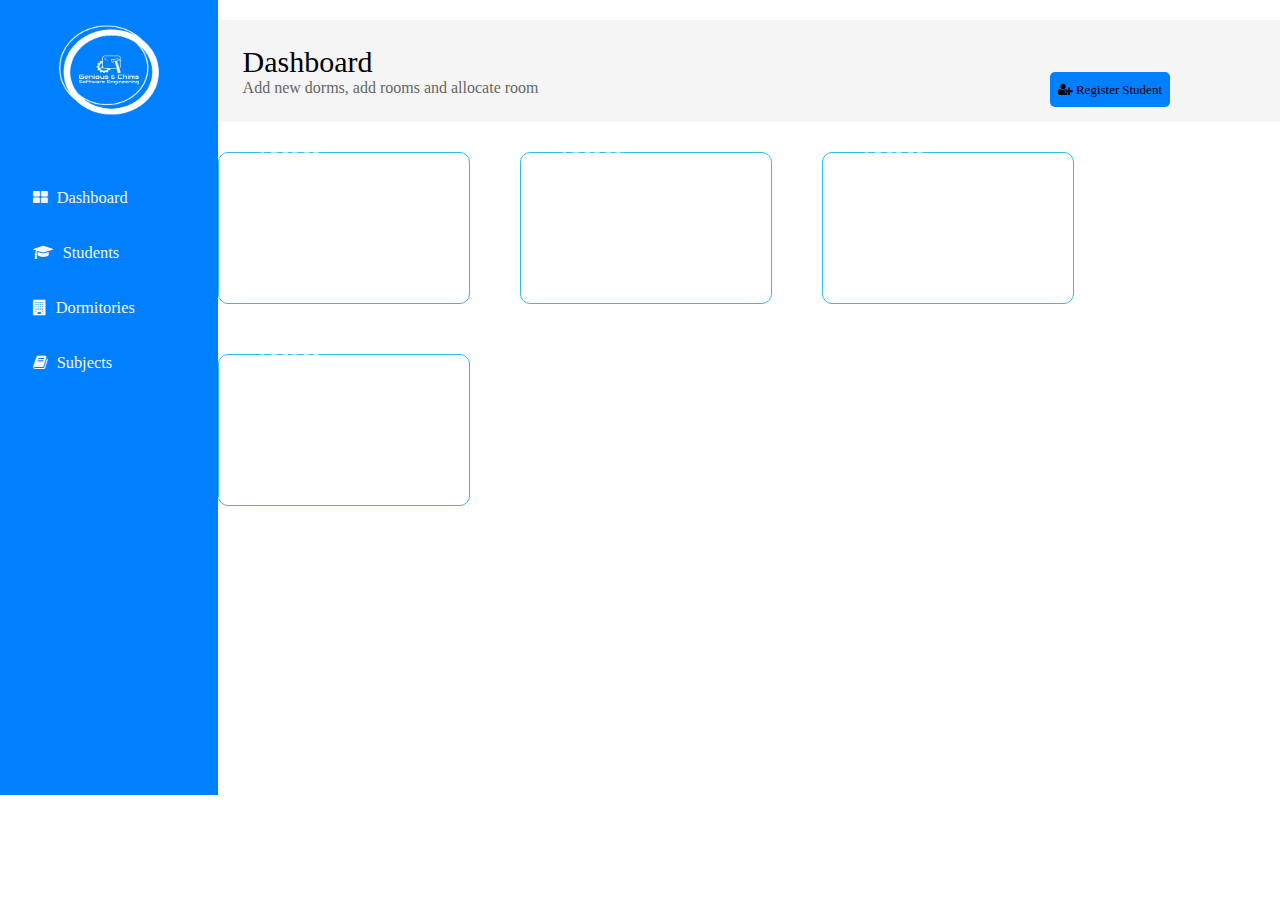
<file: frontend/html/admin/index.html>
<!DOCTYPE html>
<html lang="en">

<head>
    <meta charset="UTF-8">
    <meta name="viewport" content="width=device-width, initial-scale=1.0">
    <link rel="stylesheet" href="./../../styles/generics.css">
    <link rel="stylesheet" href="../../styles/font-awesome-4.7.0/css/font-awesome.css">

    <title>SMS - Dashboard</title>
</head>

<body id="main-body" style="flex-direction: row;">
    <!-- Preloader -->
    <!-- <div id="preloader">
            <div class="preloader-inner">
                <img src="./assets//ajax-loader.gif" alt="">
                <span id="loading">Loading</span>
            </div>
        </div> -->
    <section id="menu-bar">
        <img src="./../../assets/imgs/gcLogo.png" alt="">
        <a href="#">
            <i class="fa fa-th-large"></i>
            <span>Dashboard</span>
        </a>
        <a href="students.html">
            <i class="fa fa-graduation-cap"></i>
            <span>Students</span>
        </a>
        <a href="dormitories.html">
            <i class="fa fa-building"></i>
            <span>Dormitories</span>
        </a>

        <a href="subjects.html">
            <i class="fa fa-book"></i>
            <span>Subjects</span>
        </a>
    </section>

    <main id="main-section">
        <header>
            <div class="title">
                <h1>
                    <i class="fa fa-graph">Dashboard</i>
                </h1>
                <p>Add new dorms, add rooms and allocate room </p>
            </div>
            <div class="add-new">
                <i class="fa fa-user-plus"> Register Student</i>
            </div>
        </header>
        <div class="dashboard">
            <a href="">
                <div class="dash-card">
                    <i class="fa fa-graduation-cap"></i>
                    <h1 class="number">200</h1>
                    <span class="title">Students</span>
                </div>
            </a>
            <a href="">
                <div class="dash-card">
                    <i class="fa fa-graduation-cap"></i>
                    <h1 class="number">200</h1>
                    <span class="title">Subjects</span>
                </div>
            </a>
            <a href="">
                <div class="dash-card">
                    <i class="fa fa-graduation-cap"></i>
                    <h1 class="number">200</h1>
                    <span class="title">Hostels</span>
                </div>
            </a>
            <a href="">
                <div class="dash-card">
                    <i class="fa fa-graduation-cap"></i>
                    <h1 class="number">200</h1>
                    <span class="title">Staff</span>
                </div>
            </a>
        </div>
    </main>
</body>

</html>
</file>
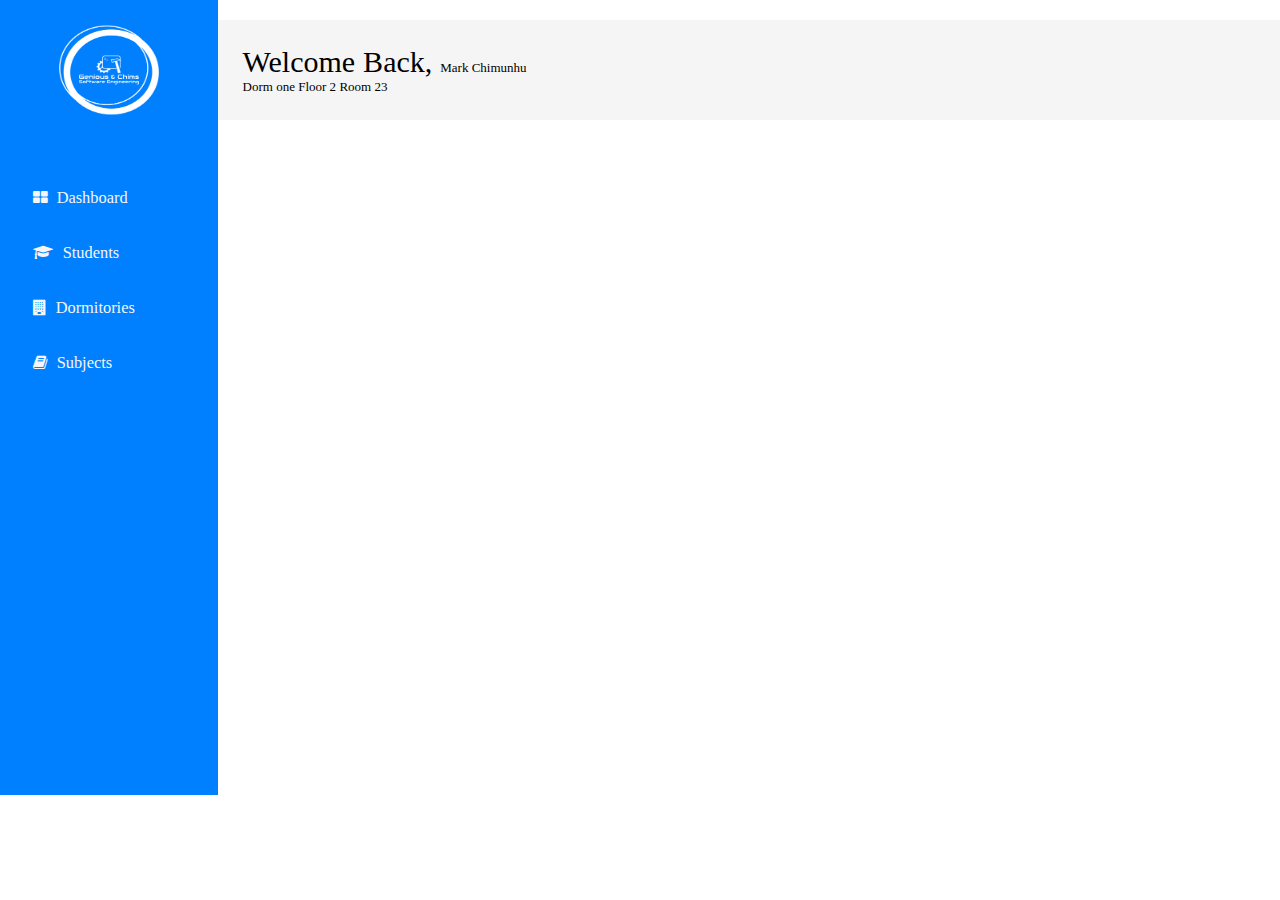
<file: frontend/html/students/index.html>
<!DOCTYPE html>
<html lang="en">

<head>
    <meta charset="UTF-8">
    <meta name="viewport" content="width=device-width, initial-scale=1.0">
    <link rel="stylesheet" href="./../../styles/generics.css">
    <link rel="stylesheet" href="../../styles/font-awesome-4.7.0/css/font-awesome.css">

    <title>SMS - Dashboard</title>
</head>

<body id="main-body" style="flex-direction: row;">
    <!-- Preloader -->
    <!-- <div id="preloader">
            <div class="preloader-inner">
                <img src="./assets//ajax-loader.gif" alt="">
                <span id="loading">Loading</span>
            </div>
        </div> -->
    <section id="menu-bar">
        <img src="./../../assets/imgs/gcLogo.png" alt="">
        <a href="#">
            <i class="fa fa-th-large"></i>
            <span>Dashboard</span>
        </a>
        <a href="students.html">
            <i class="fa fa-graduation-cap"></i>
            <span>Students</span>
        </a>
        <a href="dormitories.html">
            <i class="fa fa-building"></i>
            <span>Dormitories</span>
        </a>

        <a href="subjects.html">
            <i class="fa fa-book"></i>
            <span>Subjects</span>
        </a>
    </section>

    <main id="main-section">
        <header>
            <div class="title">
                <h1>
                    <i class="fa fa-graph">Welcome Back, <span id="logged-student">Mark Chimunhu</span></i>
                </h1>
                <div class="dorm-info">
                    <span class="info">Dorm one</span>
                    <span class="info">Floor 2</span>
                    <span class="info">Room 23</span>
                </div>
            </div>
        </header>
        <div class="dormitories">

        </div>
    </main>
</body>

</html>
</file>
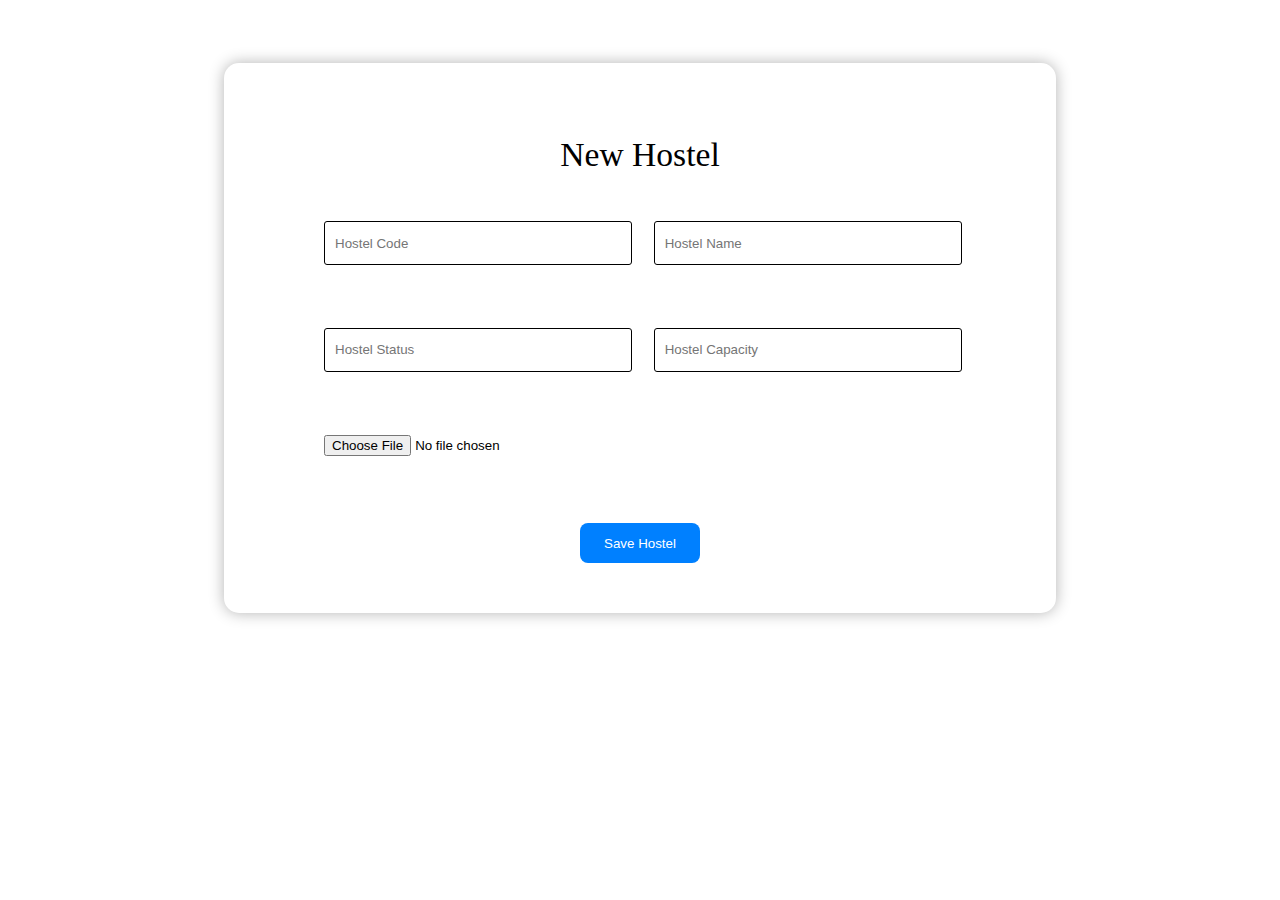
<file: frontend/html/admin/add-dorm.html>
<!DOCTYPE html>
<html lang="en">
<head>
    <meta charset="UTF-8">
    <meta name="viewport" content="width=device-width, initial-scale=1.0">
    <link rel="stylesheet" href="../../styles/subjects.css">
    <title>Document</title>
</head>
<body>
    <div class="container">
    <h1>New Hostel</h1>
    <div class="inputs-container">
        <input type="text" id="dormCode" placeholder="Hostel Code">
        <input type="text" id="dormName" placeholder="Hostel Name">
        <input type="text" id="dormStatus" placeholder="Hostel Status">
        <input type="number" id="dormCapacity" placeholder="Hostel Capacity">
        <input type="file" id="dormImage">
    </div>
    <button onclick="submitDorm()">Save Hostel</button>
</div>

<script>
function submitDorm() {
    const formData = new FormData();
    formData.append('code', document.getElementById('dormCode').value);
    formData.append('name', document.getElementById('dormName').value);
    formData.append('status', document.getElementById('dormStatus').value);
    formData.append('capacity', document.getElementById('dormCapacity').value);

    const imageFile = document.getElementById('dormImage').files[0];
    if (imageFile) {
        formData.append('dorm_image', imageFile);
    }

    fetch('http://127.0.0.1:8000/staff/add-dorm', {
        method: 'POST',
        body: formData,
    })
    .then(response => {
        if (!response.ok) {
            return response.json().then(err => { throw new Error(JSON.stringify(err)) });
        }
        return response.json();
    })
    .then(data => {
        alert("Hostel added successfully!");
        console.log(data);
    })
    .catch(error => {
        alert("Error adding hostel: " + error.message);
        console.error(error);
    });
}
</script>

</body>
</html>
</file>
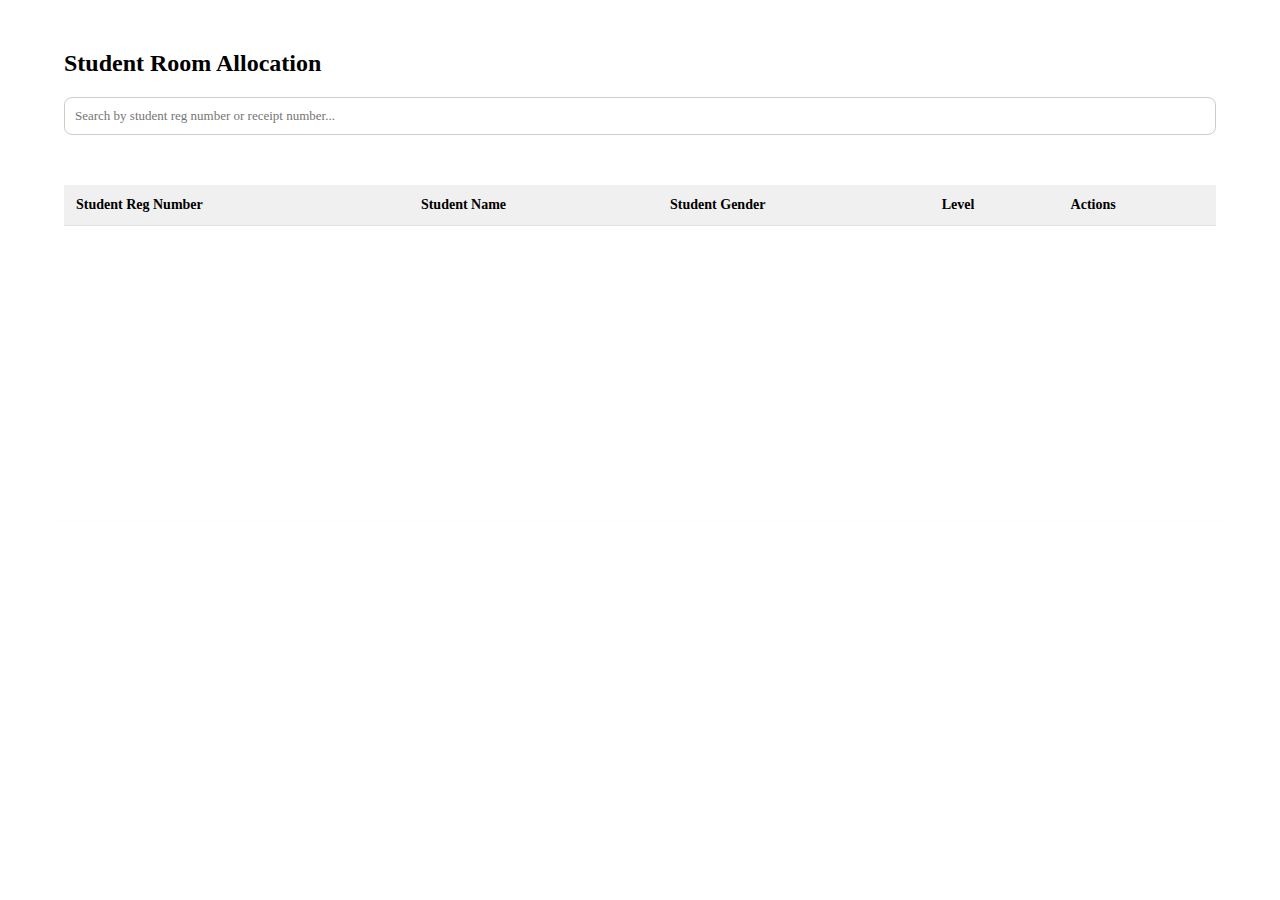
<file: frontend/html/admin/allocate-student.html>
<!DOCTYPE html>
<html lang="en">

<head>
    <meta charset="UTF-8" />
    <meta name="viewport" content="width=device-width, initial-scale=1.0" />
    <title>Payment Management</title>
    <link rel="stylesheet" href="../../styles/allocate-student.css" />
    <link rel="stylesheet" href="../../styles/generics.css" />
</head>

<body>
    <div class="container">
        <h1>Student Room Allocation</h1>
        <div class="filters">
            <input type="text" placeholder="Search by student reg number or receipt number...">
        </div>
        <main>
            <table>
                <thead>
                    <tr>
                        <th>Student Reg Number</th>
                        <th>Student Name</th>
                        <th>Student Gender</th>
                        <th>Level</th>
                        <th>Actions</th>
                    </tr>
                </thead>
                <tbody>
                </tbody>
            </table>
        </main>
    </div>
</body>
<script src="../../scripts/allocate-student.js"></script>

</html>
</file>
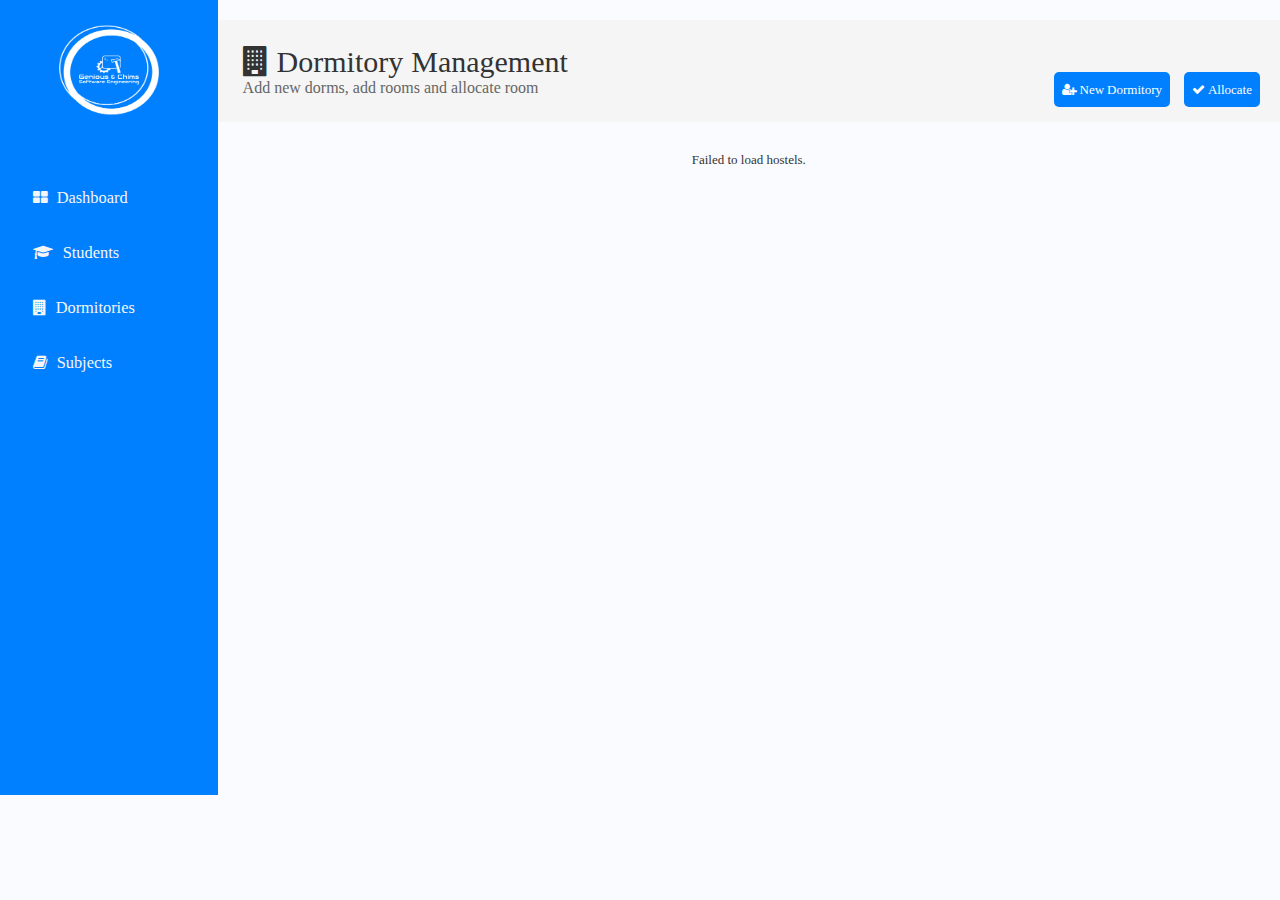
<file: frontend/html/admin/dormitories.html>
<!DOCTYPE html>
<html lang="en">

<head>
    <meta charset="UTF-8">
    <meta name="viewport" content="width=device-width, initial-scale=1.0">
    <link rel="stylesheet" href="../../styles/font-awesome-4.7.0/css/font-awesome.css">
    <link rel="stylesheet" href="./../../styles/generics.css">
    <link rel="stylesheet" href="./../../styles/dorms.css">
    <script defer src="../../scripts/hostels.js"></script>
    <title>SMS - Dorm Management</title>
</head>

<body id="main-body" style="flex-direction: row;">
    <!-- Preloader -->
    <!-- <div id="preloader">
            <div class="preloader-inner">
                <img src="./assets//ajax-loader.gif" alt="">
                <span id="loading">Loading</span>
            </div>
        </div> -->
    <section id="menu-bar">
        <img src="./../../assets/imgs/gcLogo.png" alt="">
        <a href="#">
            <i class="fa fa-th-large"></i>
            <span>Dashboard</span>
        </a>
        <a href="students.html">
            <i class="fa fa-graduation-cap"></i>
            <span>Students</span>
        </a>
        <a href="dormitories.html">
            <i class="fa fa-building"></i>
            <span>Dormitories</span>
        </a>

        <a href="subjects.html">
            <i class="fa fa-book"></i>
            <span>Subjects</span>
        </a>
    </section>

    <main id="main-section">
        <header>
            <div class="title">
                <h1>
                    <i class="fa fa-building"> Dormitory Management</i>
                </h1>
                <p>Add new dorms, add rooms and allocate room </p>
            </div>
            <div class="add-new">
                <a href="add-dorm.html">
                    <i class="fa fa-user-plus"> New Dormitory</i>
                </a>
            </div>
            <div class="add-new">
                <a href="allocate-student.html"><i class="fa fa-check"> Allocate</i></a>
            </div>
        </header>
        <div class="dormitories">

        </div>
    </main>
</body>

</html>
</file>
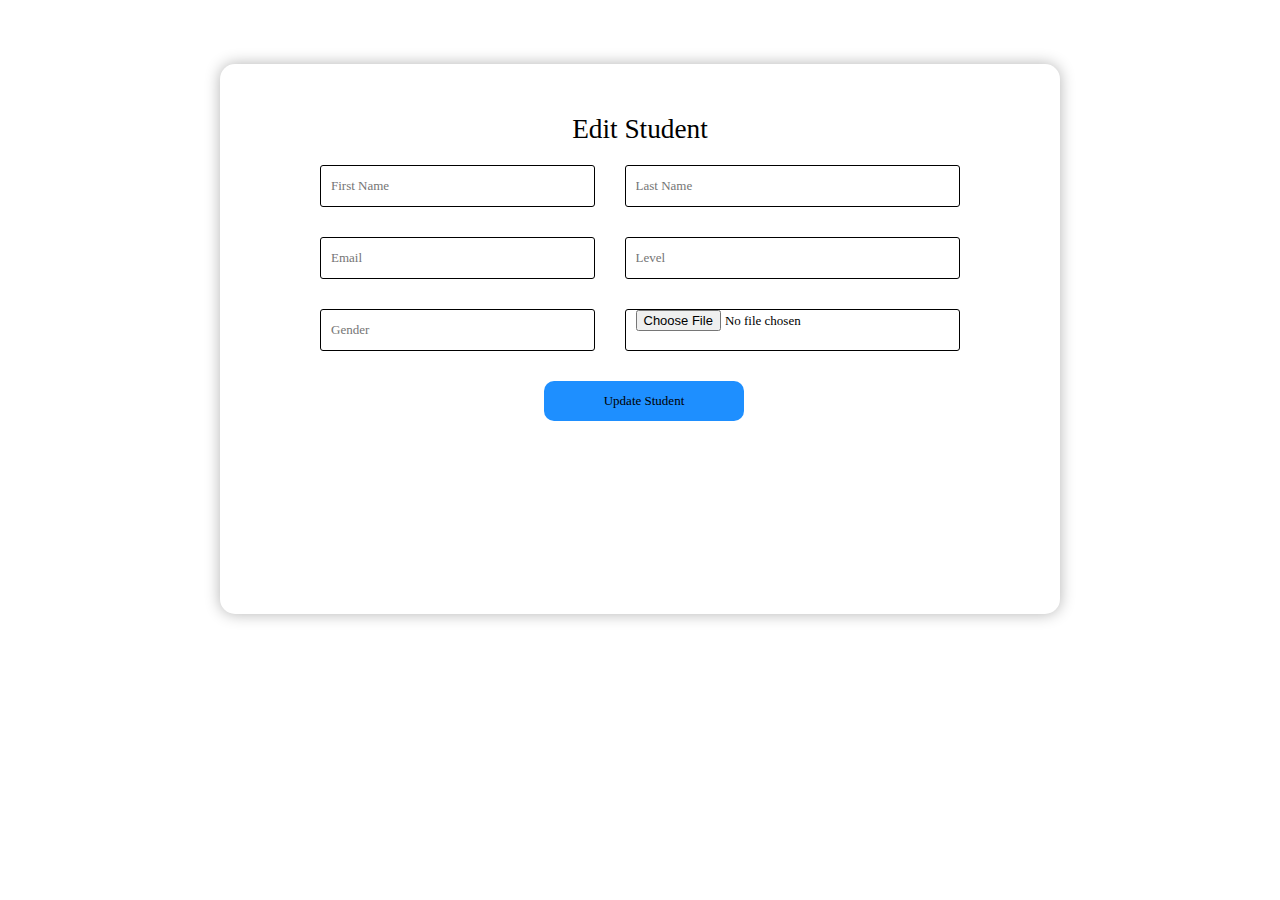
<file: frontend/html/admin/edit-student.html>
<!DOCTYPE html>
<html lang="en">

<head>
  <meta charset="UTF-8" />
  <meta http-equiv="X-UA-Compatible" content="IE=edge" />
  <meta name="viewport" content="width=device-width, initial-scale=1.0" />
  <title>Edit Student</title>
  <link rel="stylesheet" href="../../styles/new-student.css" />
  <link rel="stylesheet" href="../../styles/generics.css" />
  <link rel="stylesheet" href="../../styles/font-awesome-4.7.0/css/font-awesome.css" />
</head>

<body>
  <div class="container">
    <h1>Edit Student</h1>
    <div class="input-container">
      <input type="text" placeholder="First Name" id="fname" />
      <input type="text" placeholder="Last Name" id="lname" />
      <input type="email" placeholder="Email" id="email" />
      <input type="number" placeholder="Level" id="level" />
      <input type="text" placeholder="Gender" id="gender" />
      <input type="file"  id="profile-image" />
    </div>

    <button class="button" id="update">Update Student</button>
  </div>

  <script>
    // Assume studentId is passed in query string, e.g. edit-student.html?id=4
    const params = new URLSearchParams(window.location.search);
    const studentId = params.get("id");

    // Auth token from localStorage
    const accessToken = localStorage.getItem("accessToken");
    const formData = new FormData();

    // Fetch student data and pre-fill form
    function loadStudent() {
      fetch(`http://127.0.0.1:8000/staff/student-edit/${studentId}/`, {
        headers: {
          "Authorization": `Bearer ${accessToken}`
        }
      })
      .then(res => {
        if (!res.ok) throw new Error("Failed to load student data");
        return res.json();
      })
      .then(data => {

        document.getElementById("fname").value = data.user.first_name || "";
        document.getElementById("lname").value = data.user.last_name || "";
        document.getElementById("email").value = data.user.email || "";
        document.getElementById("level").value = data.level || "";
        document.getElementById("gender").value = data.gender || "";
      })
      .catch(err => alert(err.message));
    }

    // Update student on button click
    document.getElementById("update").addEventListener("click", () => {

    // Append form fields by IDs
    formData.append("user.first_name", document.getElementById("fname").value);
    formData.append("user.last_name", document.getElementById("lname").value);
    formData.append("user.email", document.getElementById("email").value);
    formData.append("level", document.getElementById("level").value);
    formData.append("gender", document.getElementById("gender").value);

    const profileInput = document.getElementById("profile-image");
    if (profileInput.files.length > 0) {
        formData.append("profile_image", profileInput.files[0]);
    }

    const accessToken = localStorage.getItem("accessToken");
    const params = new URLSearchParams(window.location.search);
    const studentId = params.get("id");

    fetch(`http://127.0.0.1:8000/staff/student-edit/${studentId}/`, {
        method: "PUT", // or "PATCH" depending on your API design
        headers: {
        "Authorization": `Bearer ${accessToken}`,
        // Note: Do NOT set Content-Type header when sending FormData
        },
        body: formData,
    })
    .then(response => {
        if (!response.ok) {
        return response.text().then(text => { throw new Error(text) });
        }
        return response.json();
    })
    .then(data => {
        alert("Student updated successfully!");
        // Optionally redirect or update UI here
    })
    .catch(error => {
        alert("Update failed: " + error.message);
    });
    });


    if (studentId) {
      loadStudent();
    } else {
      alert("No student ID provided.");
    }
  </script>
</body>

</html>
</file>
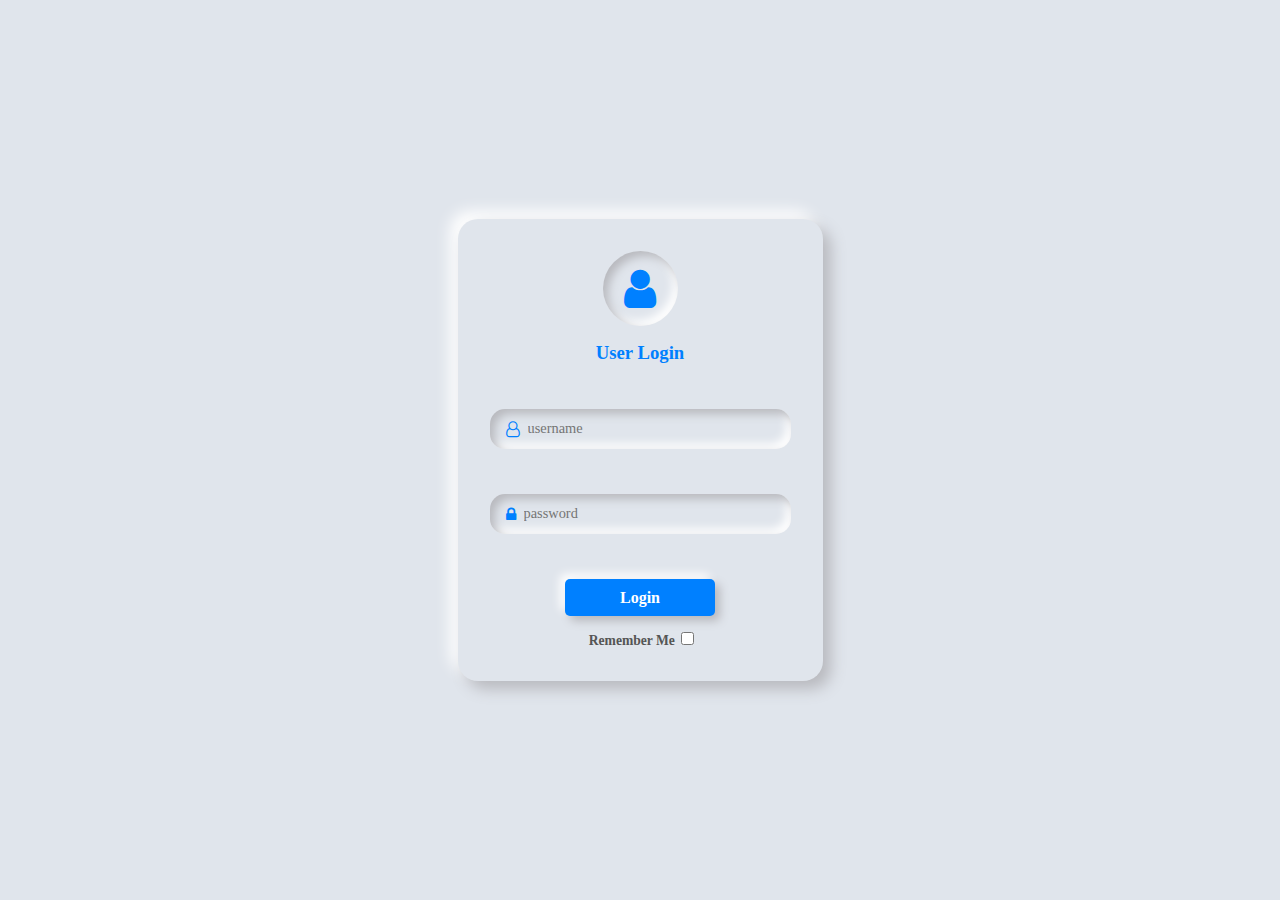
<file: frontend/html/admin/login.html>
<!DOCTYPE html>
<html lang="en">
<head>
    <meta charset="UTF-8">
    <meta name="viewport" content="width=device-width, initial-scale=1.0">
    <link rel="stylesheet" href="../../styles/font-awesome-4.7.0/css/font-awesome.css">
    <link rel="stylesheet" href="../../styles/login.css">
    <title>Document</title>
</head>
<body>
    <div class="container">
        <div class="login-box">
            <div class="logo">
                <i class="fa fa-user"></i>
            </div>
            <h3>User Login</h3>
            <div class="input-box">
                <i class="fa fa-user-o"></i>
                <input type="text" placeholder="username" id="username">
            </div>
            <div class="input-box">
                <i class="fa fa-lock"></i>
                <input type="password" placeholder="password" id="password">
            </div>

            <button class="login-btn">Login</button>

            <div class="links">
                <span>Remember Me</span>
                <input type="checkbox"  id="remember">
            </div>
        </div>
    </div>
</body>
<script>
    const login_btn = document.querySelector(".login-btn");
    const remember_me = document.querySelector("#rememeber");
    login_btn.addEventListener("click", () => {
        const username = document.querySelector("#username").value;
        const password = document.querySelector("#password").value;
        fetch(
            "http://127.0.0.1:8000/login/token/",
            {
                method: "POST",
                headers: { "Content-Type": "application/json" },
                body: JSON.stringify(
                    {
                        username: username,
                        password: password,
                    }
                )
            })
                .then(response => {
                    if (!response.ok) response.text().then(txt => alert(txt));
                    return response.json();
                })
                .then(data => {
                    localStorage.setItem("student", true);
                    localStorage.setItem("accessToken", data.access);
                    localStorage.setItem("refreshToken", data.access);
                    fetch(
                        "http://127.0.0.1:8000/student/login/",
                        {
                            method: "POST",
                            headers: {
                                "Content-Type": "application/json",
                                Authorization: `Bearer ${ data.access }`
                            },
                            body: JSON.stringify({ reg_number: username })
                        }
                    )
                        .then(response => {
                            if (!response.ok) response.text().then(txt => alert(txt))
                            return response.json()
                        })
                        .then(data => {
                            alert(JSON.stringify(data))
                        })
                    location.href = "index.html";
                })
                .catch(error => (alert(error)));
    });
</script>
</html>
</file>
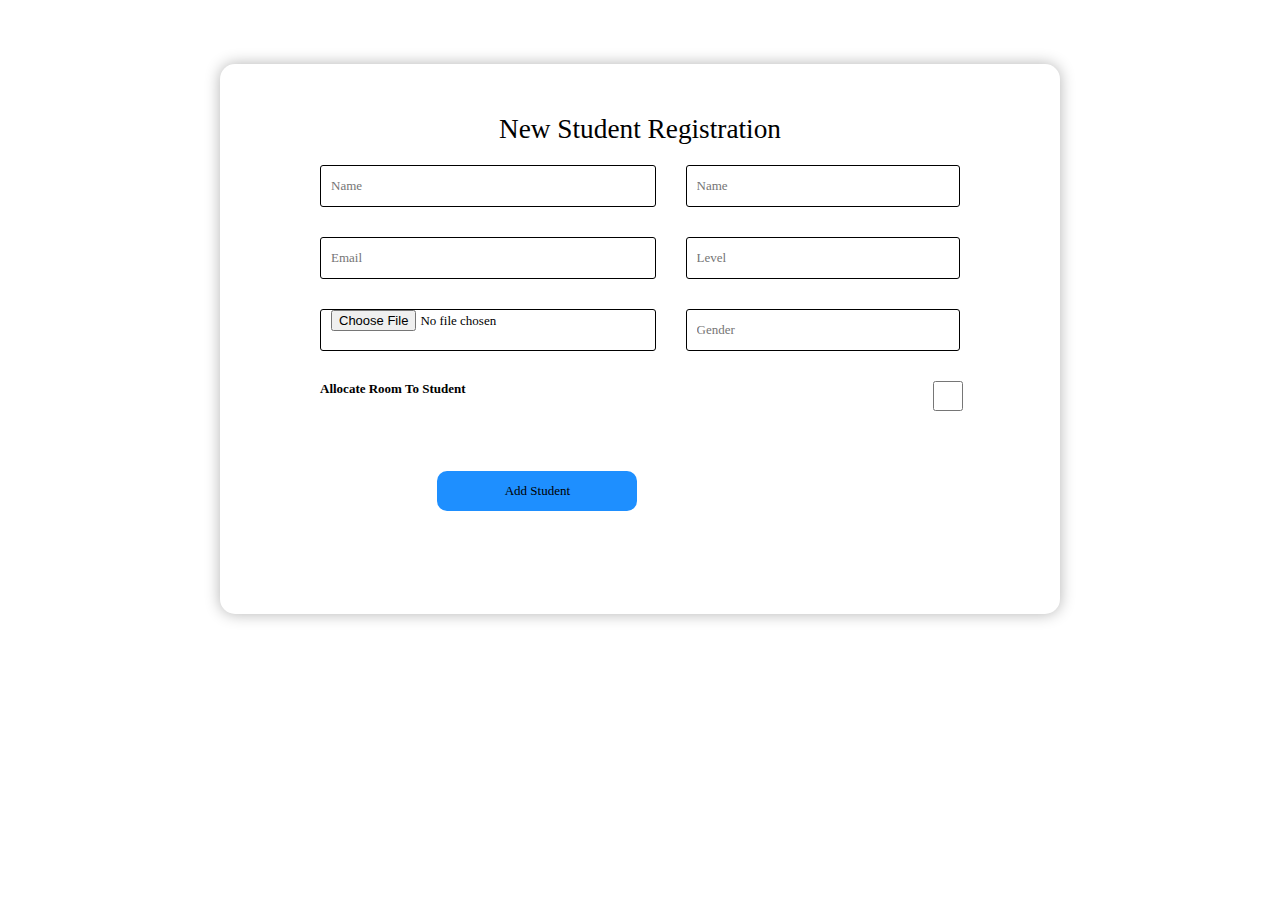
<file: frontend/html/admin/new-student.html>
<!DOCTYPE html>
<html lang="en">

<head>
    <meta charset="UTF-8">
    <meta http-equiv="X-UA-Compatible" content="IE=edge">
    <meta name="viewport" content="width=device-width, initial-scale=1.0">
    <title>Final module test</title>
    <link rel="stylesheet" href="../../styles/new-student.css">
    <link rel="stylesheet" href="../../styles/generics.css">
    <link rel="stylesheet" href="../../styles/font-awesome-4.7.0/css/font-awesome.css">
</head>

<body>


    <div class="container">
        <h1>New Student Registration</h1>
        <div class="input-container">
            <input type="text" placeholder="Name" id="fname">
            <input type="text" placeholder="Name" id="lname">
            <input type="email" placeholder="Email" id="email">
            <input type="number" placeholder="Level" id="level">
            <input type="file" placeholder="" id="profile-image">
            <input type="text" name="gender" id="gender" placeholder="Gender">
            <h2>Allocate Room To Student</h2>
            <input type="checkbox" value="allocate" id="checkbox">
        <button class="button"id="submit">Add Student</button>

    </div>

    <script src="../../scripts/new-student.js"></script>
</body>

</html>
</file>
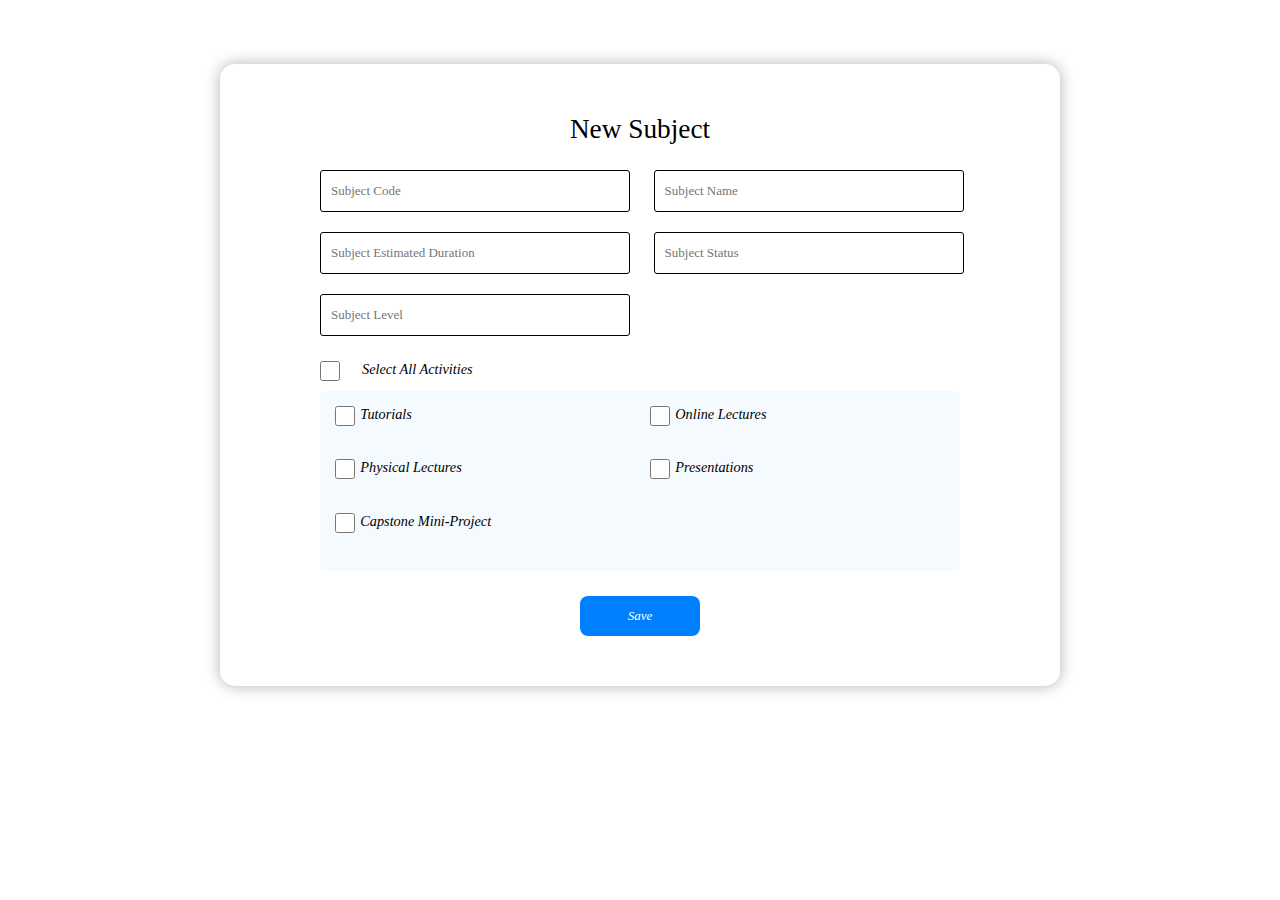
<file: frontend/html/admin/new-subject.html>
<!DOCTYPE html>
<html lang="en">
    <head>
        <meta charset="UTF-8">
        <meta name="viewport" content="width=device-width, initial-scale=1.0">
        <link rel="stylesheet" href="./../../styles/generics.css">
        <link rel="stylesheet" href="./../../styles/subjects.css">
        <title>Document</title>
    </head>
    <body>
        <div class="container">
            <h1>New Subject</h1>
            <div class="inputs-container">
                <input type="text" id="scode"  placeholder="Subject Code">
                <input type="text" id="sname"  placeholder="Subject Name">
                <input type="text" id="sduration"  placeholder="Subject Estimated Duration">
                <input type="text" id="sstatus"  placeholder="Subject Status">
                <input type="text" id="slevel"  placeholder="Subject Level">
            </div>
            <div class="perk">
                <input type="checkbox" name="" id="">
                <p>Select All Activities</p>
            </div>
            <div class="perks-container">
                <div class="perk">
                    <input type="checkbox" name="" id="">
                    <p>Tutorials</p>
                </div>
                <div class="perk">
                    <input type="checkbox" name="" id="">
                    <p>Online Lectures</p>
                </div>
                <div class="perk">
                    <input type="checkbox" name="" id="">
                    <p>Physical Lectures</p>
                </div>
                <div class="perk">
                    <input type="checkbox" name="" id="">
                    <p>Presentations</p>
                </div>
                <div class="perk">
                    <input type="checkbox" name="" id="">
                    <p>Capstone Mini-Project</p>
                </div>
            </div>
            <button id="new-sub" type="submit"><i class="fa fa-upload">Save</i></button>
        </div>
    </body>
    <script src="../../scripts/new-subject.js">
 
    </script>
</html>
</file>
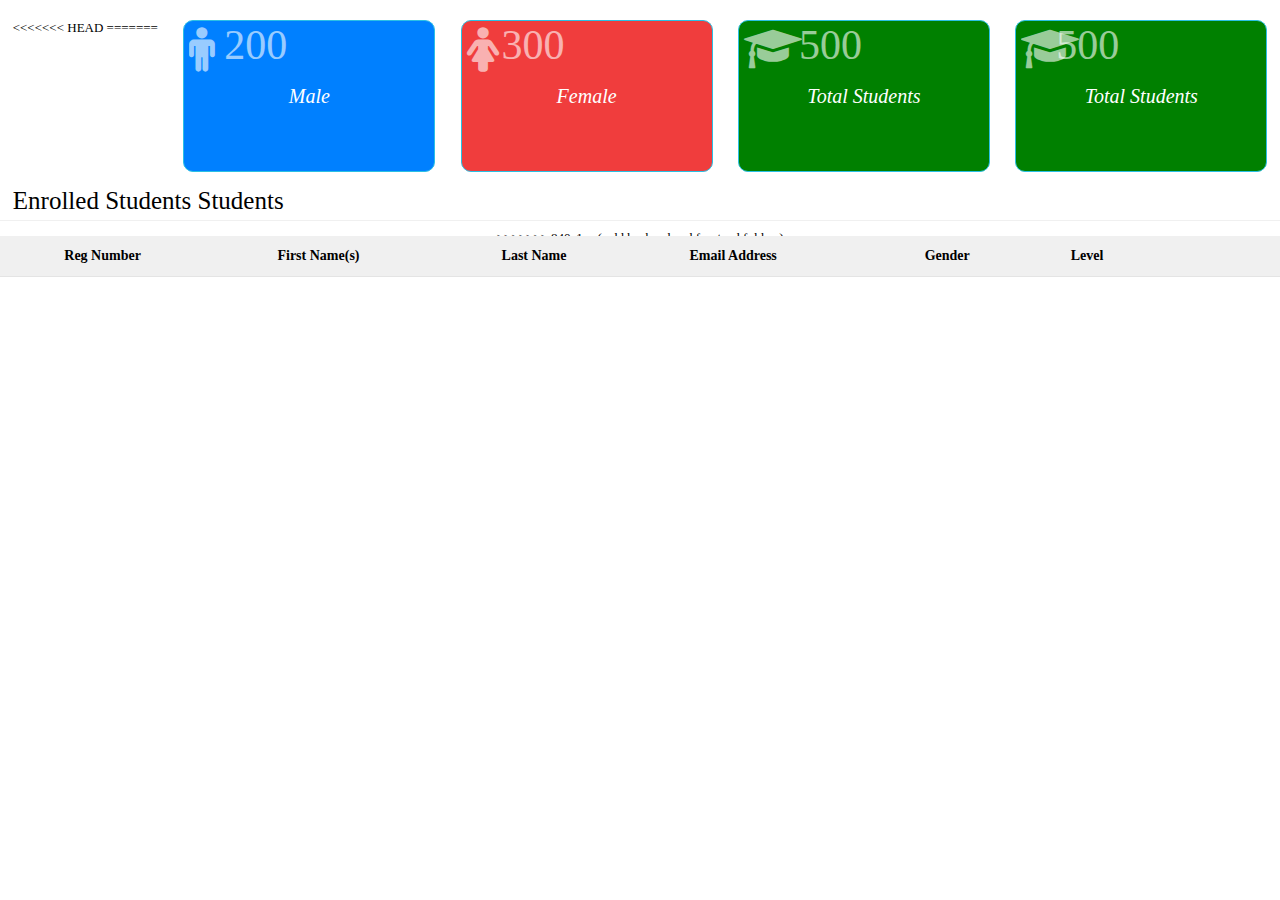
<file: frontend/html/admin/student-management.html>
<!DOCTYPE html>
<html lang="en">

<head>
    <meta charset="UTF-8">
    <meta name="viewport" content="width=device-width, initial-scale=1.0">
    <link rel="stylesheet" href="./../../styles/generics.css">
    <link rel="stylesheet" href="../../styles/font-awesome-4.7.0/css/font-awesome.css">

    <title>SMS - Dashboard</title>
</head>

<body id="main-body" style="flex-direction: row;">
    <main>
        <div class="stats-strip">
<<<<<<< HEAD
            
=======
            <div class="dash-card blue">
                <i class="fa fa-male"></i>
                <h1 class="number">200</h1>
                <span class="title">Male</span>
            </div>

            <div class="dash-card red">
                <i class="fa fa-female"></i>
                <h1 class="number">300</h1>
                <span class="title">Female</span>
            </div>

            <div class="dash-card green">
                <i class="fa fa-graduation-cap"></i>
                <h1 class="number">500</h1>
                <span class="title">Total Students</span>
            </div>

            <div class="dash-card green">
                <i class="fa fa-graduation-cap"></i>
                <h1 class="number">500</h1>
                <span class="title">Total Students</span>
            </div>
            <h1>Enrolled Students Students</h1>
>>>>>>> 840c1ce ( add backend and frontend folders)
        </div>
        <table>
            <thead>
                <tr>
                    <th> </th>
                    <th>Reg Number</th>
                    <th>First Name(s)</th>
                    <th>Last Name</th>
                    <th>Email Address</th>
                    <th>Gender</th>
                    <th>Level</th>
                    <th> </th>
                    <th> </th>
                </tr>
            </thead>
            <tbody></tbody>
        </table>
    </main>

    <div class="alert">
        <i class="fa fa-close"></i>
        <h4>
            <i class="fa fa-exclamation">Attention</i>
        </h4>
        <p>Are You Sure You Want To Delete Student</p>
        <div class="names">
            <span class="name"></span>
            <span class="surname"></span>
        </div>
        <div class="btns">
            <button style="background-color: red" id="delete-student" onclick="DeleteStudent()">Yes</button>
            <button class="green" onclick="toggle()">No</button>
        </div>
    </div>
    <script src="../../scripts/update-dashboard.js"></script>
    <script>
        let id = 0;

        fetch("http://127.0.0.1:8000/staff/student-list", createObject())
            .then(response => {
                if (!response.ok) throw new Error("Failed to load student list");
                return response.json();
            })
            .then(data => {
                const tbody = document.querySelector("tbody");
                data.forEach(student => {
                    tbody.appendChild(createTableRow(student));
                });
            })
            .catch(error => {
                console.error("Error fetching students:", error);
            });

        function createTableRow(student) {
            const row = document.createElement("tr");

            row.innerHTML = `
                <td>${student.id}</td>
                <td>${student.reg_number}</td>
                <td>${student.user.first_name}</td>
                <td>${student.user.last_name}</td>
                <td>${student.user.email}</td>
                <td>${student.gender}</td>
                <td><span>${student.level}</span></td>
            `;

            const actionEdit = document.createElement("td");
            const editBtn = document.createElement("button");
            editBtn.className = "green";
            editBtn.innerHTML = "<i class='fa fa-edit'> edit</i>";

            // Add event listener to navigate to edit page with student ID
            editBtn.addEventListener("click", () => {
            // Assuming your edit page URL is like 'edit-student.html?id=STUDENT_ID'
            window.location.href = `edit-student.html?id=${student.id}`;
            });

            actionEdit.appendChild(editBtn);

            const actionDelete = document.createElement("td");
            const deleteBtn = document.createElement("button");
            deleteBtn.innerHTML = "<i class='fa fa-trash'> delete</i>";
            deleteBtn.style.backgroundColor = "red";
            deleteBtn.addEventListener("click", () => {
                const name = document.querySelector(".name");
                const surname = document.querySelector(".surname");
                id = student.id;
                name.textContent = student.user.first_name;
                surname.textContent = student.user.last_name;
                localStorage.setItem("delete", student.id);
                document.querySelector(".alert").style.display = "flex";
            });
            actionDelete.appendChild(deleteBtn);

            row.appendChild(actionEdit);
            row.appendChild(actionDelete);

            return row;
        }

        function createObject(method) {
            const accessToken = localStorage.getItem("accessToken");
            return {
                method: method ?? "GET",
                headers: {
                    "Content-Type": "application/json",
                    "Authorization": `Bearer ${accessToken}`
                },
            };
        }

        function DeleteStudent() {
            setTimeout(() => {
                const delete_id = localStorage.getItem("delete");
                if (!delete_id) {
                    alert("No student selected for deletion");
                    return;
                }

                fetch(`http://127.0.0.1:8000/staff/delete-student/${delete_id}/`, createObject("DELETE"))
                    .then(response => {
                        if (!response.ok) {
                            return response.text().then(txt => alert("Error: " + txt));
                        } else {
                            alert("Student deleted successfully");
                            // Remove deleted student's row from the table
                            const tbody = document.querySelector("tbody");
                            const rowToDelete = Array.from(tbody.rows).find(row => row.cells[0].textContent == delete_id);
                            if (rowToDelete) rowToDelete.remove();
                        }
                    })
                    .catch(error => alert(error))
                    .finally(() => toggle());
            }, 500);
        }

        const toggle = () => {
            document.querySelector(".alert").style.display = "none";
        };
    </script>
</body>
</file>
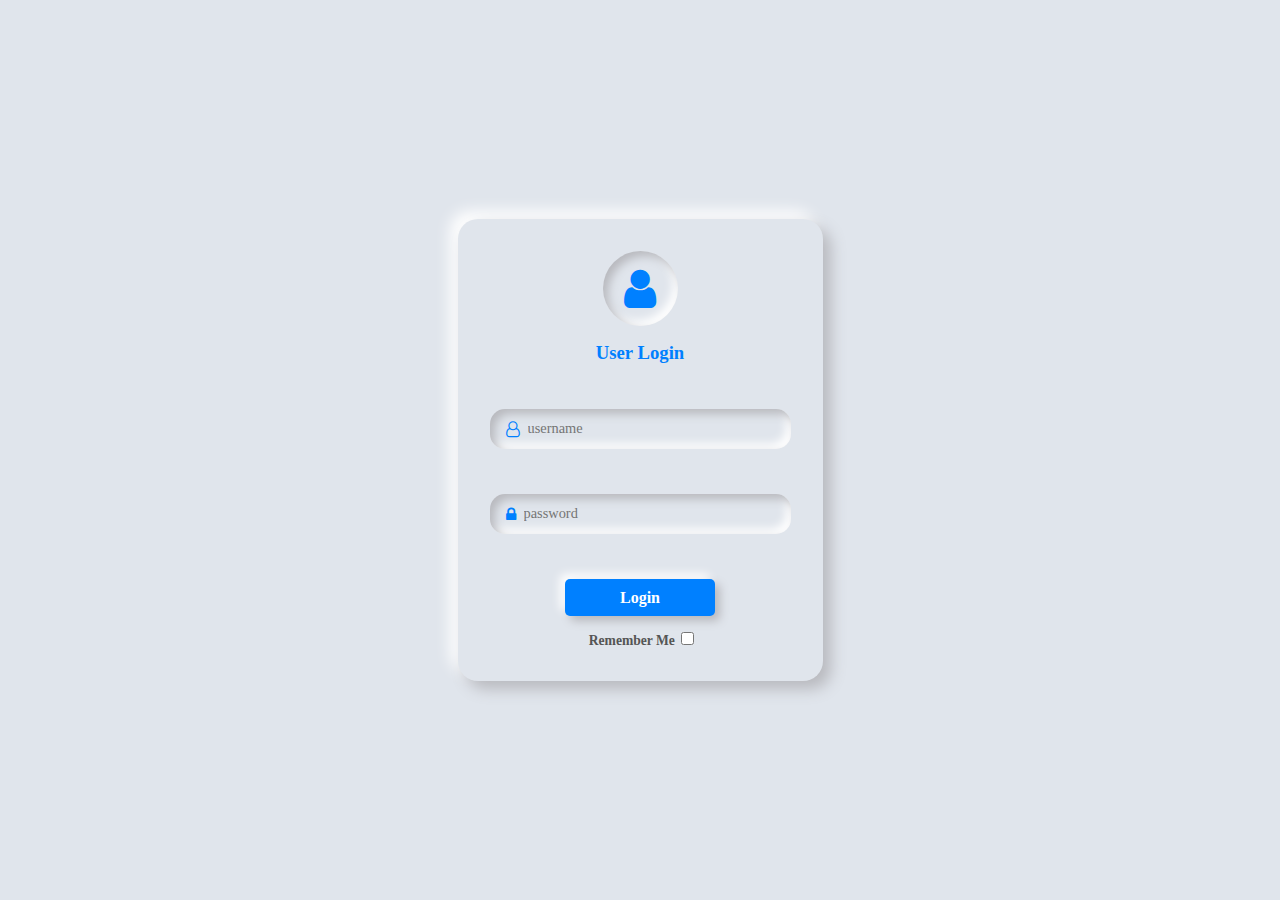
<file: frontend/html/admin/students.html>
<!DOCTYPE html>
<html lang="en">

<head>
    <meta charset="UTF-8">
    <meta name="viewport" content="width=device-width, initial-scale=1.0">
    <link rel="stylesheet" href="../../styles/font-awesome-4.7.0/css/font-awesome.css">
    <link rel="stylesheet" href="./../../styles/generics.css">
    <link rel="stylesheet" href="./../../styles/students.css">
    <title>SMS - Students Management</title>
</head>

<body id="main-body" style="flex-direction: row;">
    <!-- Preloader -->
    <!-- <div id="preloader">
            <div class="preloader-inner">
                <img src="./assets//ajax-loader.gif" alt="">
                <span id="loading">Loading</span>
            </div>
        </div> -->
    <section id="menu-bar">
        <img src="./../../assets/imgs/gcLogo.png" alt="">
        <a href="index.html">
            <i class="fa fa-th-large"></i>
            <span>Dashboard</span>
        </a>
        <a href="students.html">
            <i class="fa fa-graduation-cap"></i>
            <span>Students</span>
        </a>
        <a href="dormitories.html">
            <i class="fa fa-building"></i>
            <span>Dormitories</span>
        </a>

        <a href="subjects.html">
            <i class="fa fa-book"></i>
            <span>Subjects</span>
        </a>
    </section>

    <main id="main-section">
        <header>
            <div class="title">
                <h1>
                    <i class="fa fa-graduation-cap"> Students Management</i>
                </h1>
                <p>Add new students, edit students, or remove students </p>
            </div>
            <div class="add-new" id="new-students" style="right: 150px;">
                <a href="new-student.html">
                    <i class="fa fa-user-plus"> Register Student</i>
                </a>
            </div>
            <div class="add-new" id="new-students">
                <a href="student-management.html">
                    <i class="fa fa-edit"> Manage Students</i>
                </a>
            </div>
        </header>
        <div class="students">

        </div>
    </main>
    <script src="../../scripts/checked-authenticated.js"></script>
    <script src="../../scripts/students.js"></script>
</body>
</html>
</file>
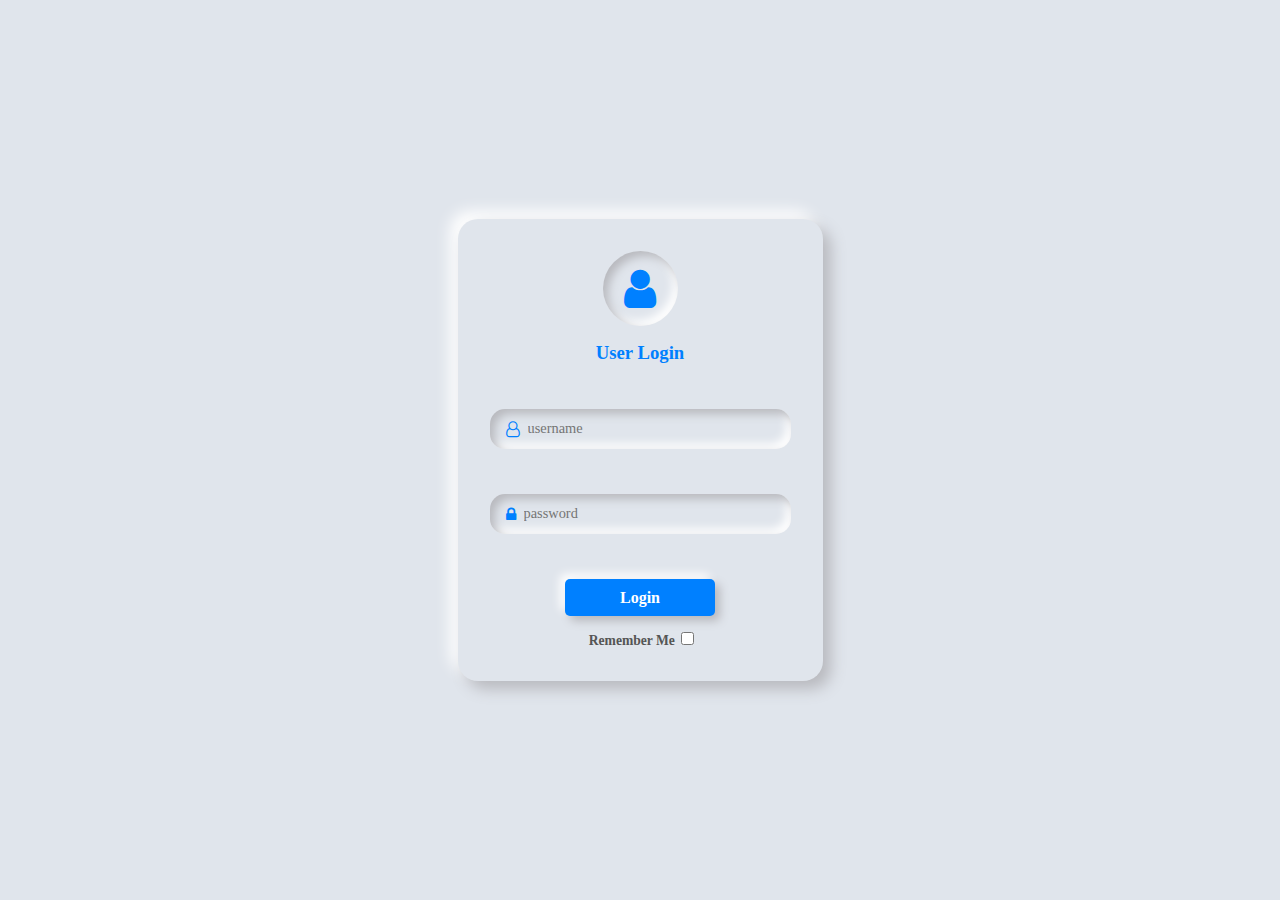
<file: frontend/html/admin/subjects.html>
<!DOCTYPE html>
<html lang="en">

<head>
    <meta charset="UTF-8">
    <meta name="viewport" content="width=device-width, initial-scale=1.0">
    <link rel="stylesheet" href="../../styles/font-awesome-4.7.0/css/font-awesome.css">
    <link rel="stylesheet" href="./../../styles/generics.css">
    <link rel="stylesheet" href="./../../styles/subjects.css">

    <title>SMS - Subject Management</title>
</head>

<body id="main-body" style="flex-direction: row;">
    <!-- Preloader -->
    <!-- <div id="preloader">
            <div class="preloader-inner">
                <img src="./assets//ajax-loader.gif" alt="">
                <span id="loading">Loading</span>
            </div>
        </div> -->
    <section id="menu-bar">
        <img src="./../../assets/imgs/gcLogo.png" alt="">
        <a href="index.html">
            <i class="fa fa-th-large"></i>
            <span>Dashboard</span>
        </a>
        <a href="students.html">
            <i class="fa fa-graduation-cap"></i>
            <span>Students</span>
        </a>
        <a href="dormitories.html">
            <i class="fa fa-building"></i>
            <span>Dormitories</span>
        </a>

        <a href="subjects.html">
            <i class="fa fa-book"></i>
            <span>Subjects</span>
        </a>
    </section>

    <main id="main-section">
        <header>
            <div class="title">
                <h1>
                    <i class="fa fa-book"> Subject Management</i>
                </h1>
                <p>Add new subjects, edit subjects and remove delete subjects </p>
            </div>
            <div class="add-new" onclick="() => window.location.href = 'new-subject.html'">
                <i class="fa fa-book-plus"><a href="new-subject.html"> New Subject</a></i>
            </div>
        </header>
        <div class="subjects">
        </div>
    </main>

</body>
    <script src="../../scripts/checked-authenticated.js"></script>
    <script src="../../scripts/subjects.js"></script>
</html>
</file>
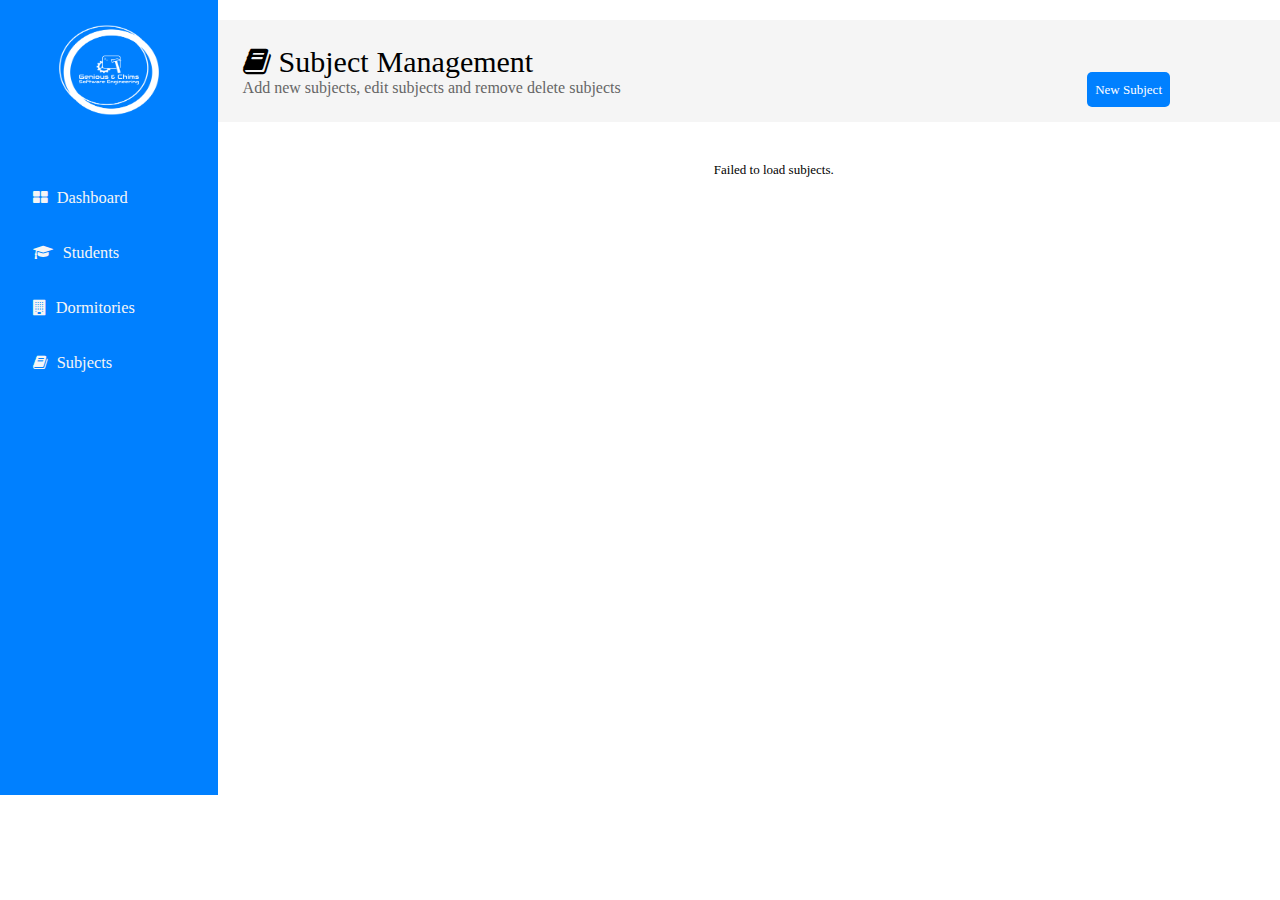
<file: frontend/html/students/subjects.html>
<!DOCTYPE html>
<html lang="en">

<head>
    <meta charset="UTF-8">
    <meta name="viewport" content="width=device-width, initial-scale=1.0">
    <link rel="stylesheet" href="../../styles/font-awesome-4.7.0/css/font-awesome.css">
    <link rel="stylesheet" href="./../../styles/generics.css">
    <link rel="stylesheet" href="./../../styles/subjects.css">

    <title>SMS - Subject Management</title>
</head>

<body id="main-body" style="flex-direction: row;">
    <!-- Preloader -->
    <!-- <div id="preloader">
            <div class="preloader-inner">
                <img src="./assets//ajax-loader.gif" alt="">
                <span id="loading">Loading</span>
            </div>
        </div> -->
    <section id="menu-bar">
        <img src="./../../assets/imgs/gcLogo.png" alt="">
        <a href="index.html">
            <i class="fa fa-th-large"></i>
            <span>Dashboard</span>
        </a>
        <a href="students.html">
            <i class="fa fa-graduation-cap"></i>
            <span>Students</span>
        </a>
        <a href="dormitories.html">
            <i class="fa fa-building"></i>
            <span>Dormitories</span>
        </a>

        <a href="subjects.html">
            <i class="fa fa-book"></i>
            <span>Subjects</span>
        </a>
    </section>

    <main id="main-section">
        <header>
            <div class="title">
                <h1>
                    <i class="fa fa-book"> Subject Management</i>
                </h1>
                <p>Add new subjects, edit subjects and remove delete subjects </p>
            </div>
            <div class="add-new" onclick="() => window.location.href = 'new-subject.html'">
                <i class="fa fa-book-plus"><a href="new-subject.html"> New Subject</a></i>
            </div>
        </header>
        <div class="subjects">
        </div>
    </main>
    
</body>
    <script src="../../scripts/subjects.js"></script>
</html>
</file>
<file: frontend/styles/generics.css>
/* These Are Styles That Are Found In Almost Evry Page of This SMS */

* {
    margin: 0;
    padding: 0;
    font-size: 13px;
    font-family: 'Verdana';
}

body {
    display: flex;
    justify-content: flex-start;
    align-items: flex-start;
    overflow: hidden;
}

/* Start Of Siderbar Styling */

    #menu-bar
    {
        min-width: 17%;
        min-height: 775px;
        display: flex;
        flex-direction: column;
        align-items: center;
        padding-top: 20px;
        background-color: rgb(0, 128, 255);
    }

    #menu-bar img
    {
        width: 100px;
        height: 100px;
        margin-bottom: 50px;
    }

    #menu-bar a
    {
        width: 70%;
        height: 35px;
        margin: 10px 0;
        display: flex;
        gap: 10px;
        text-decoration: none;
        color: whitesmoke;
        font-size: 1.2em;
        border-radius: 5px;
        align-items: center;
        padding: 0 25px;
    }

    #menu-bar a:hover
    {
        background-color: white;
        color: #2bc0e4;
    }

    #menu-bar a span
    {
        font-size: 1.05em;
    }
/* End of Side Bar Styling */

/* Styling The Main Section Where All dynamic and Static Content will be displayed */
#main-section
{
    flex-grow: 1;
    align-self: stretch;
    align-items: center;
    max-height: 765px;
    min-height: 765px;
    overflow-y: scroll;
    display: flex;
    flex-direction: column;
    gap: 30
}


/* styling the header with titles and summaries */
header {
    display: flex;
    flex-direction: column;
    gap: 10px;
    margin-bottom: 30px;
    align-self: stretch;
    background-color: whitesmoke;
    align-items: flex-start;
    padding: 25px;
    position: relative;
}

.title h1 {
    margin: 0;
    font-size: 30px;
    text-align: left;
}

.title p {
    margin: 0;
    color: #666;
    font-size: 16px;
}

.add-new {
    height: 35px;
    border-radius: 5px;
    border: none;
    padding: 0 8px;
    background-color: rgb(0, 128, 255);
    position: absolute;
    right: 20px;
    bottom: 15px;
    display: flex;
    align-items: center;
}

.add-new a
{
    text-decoration: none;
    color: white;
    width: 100%;
    height: 100%;
    display: flex;
    justify-content: center;
    align-items: center;
}

main
{
    align-self: stretch;
    flex-grow: 1;
    display: flex;
    flex-direction: column;
    align-items: center;
    padding-top: 20px;
    height: 760px;
    max-height: 100%;
    overflow-y: scroll;

}

.add-new:nth-child(2)
{
    right: 110px;
}

.add-new:nth-child(1)
{
    right: 00px;
}

.add-new:hover {
    cursor: pointer;
    color: white;
}

a
{
    color: white;
    text-decoration: none;
}

.dashboard
{
    display: flex;
    flex-wrap: wrap;
    gap: 50px;
}
.dash-card
{
    width: 250px;
    height: 150px;
    border-radius: 10px;
    /* background: linear-gradient(#e0e5ec,#2bc0e4, #0080ff,#e0e5ec ); */
    border: 1px solid #2bc0e4;
    position: relative;
    display: flex;
    flex-direction: column;
    justify-content: center;
    align-items: center;
    color: white;
}

.dash-card i
{
    font-size: 45px;
    text-align: center;
    position: absolute;
    top: 5px;
    left: 5px;
    color: white;
    opacity: 0.6;
}

.dash-card .number
{
    position: absolute;
    top: -15px;
    left: 40px;
    font-size: 42px;
    color: white;
    opacity: 0.6;
    display: inline;
}

.dash-card:nth-child(3) .number
{
    left: 60px
}

.red
{
    background-color: rgb(240, 61, 61);
}

.blue
{
    background-color: rgb(0, 128, 255);
}

.green
{
    background-color: green;
}

.dash-card h1
{
    font-size: 32px;
    text-align: center;
}

.dash-card span
{
    font-style: italic;
    font-size: 20px;
    text-align: center;
}

.stats-strip
{
    width: 100%;
    height: 200px;
    display: flex;
    justify-content: space-around;
    border-bottom: 1px solid #f0f0f0;
    flex-wrap: wrap;
}

.stats-strip h1
{
    min-width: 98%;
    font-size: 25px;
    font-weight: 200;
    text-align: left;
    margin: 15px 0;
}

table {
    width: 100%;
    border-collapse: collapse;
    margin-top: 15px;

}

thead {
    background-color: #f0f0f0;
}

th,
td {
    padding: 12px;
    text-align: left;
    font-size: 14px;
    border-bottom: 1px solid #e4e4e4;
}
th:first-child, td:first-child
{
    border-right: 1px solid #f0f0f0;
}

td button
{
    width: 60px;
    border: none;
    border-radius: 5px;
    height: 35px;
}

.alert
{
    display: none;
    position: fixed;
    width: 280px;
    height: 240px;
    border-radius: 15px;
    background-color: whitesmoke;
    box-shadow: 0 0 15px rgba(0, 0, 0, 0.4);
    top: calc((100% - 300px) / 2);
    left: calc((100% - 300px) / 2);
    flex-direction: column;
    align-items: center;
    justify-content: space-between;
    padding: 10px;
}

.alert p:nth-child(2)
{
    flex-grow: 1;
    font: 15px;
}

.btns
{
    height: 75px;
    display: flex;
    justify-content: space-around;
    align-items: center;
    align-self: stretch;
}

.btns button
{
    width: 80px;
    height: 30px;
    border: none;
    border-radius: 5px;
}

.alert h4
{
    font-size: 18px;
}

.alert .fa-close{
    position: absolute;
    top: 15px;
    right: 15px;
    font-size: 22px;
}
</file>
<file: frontend/styles/subjects.css>
.subjects
{
    display: flex;
    flex-wrap: wrap;
    gap: 20px 50px;
    padding: 10px 0 10px 50px;
}

.subject-card
{
    width: 330px;
    height: 275px;
    box-shadow: 0 0 15px rgba(0, 0, 0, 0.3);
    display: flex;
    align-items: center;
    flex-direction: column;
    border-radius: 10px;
    gap: 15px;
}

.title-info
{
    align-self: stretch;
    height: 20px;
    padding: 0 20px;
    display: flex;
    justify-content: space-between;
    padding-top: 20px;
}

.title-info h2
{
    font-size: 1.25em;
}

.title-info .status
{
    background-color: #0080ff;
    height: 20px;
    padding: 5px 5px 0 5px;
    font-size: 1.1;
    border-radius: 12px;
}

.perks
{
    align-self: stretch;
    height: 90px;
    padding: 0 20px;
    display: flex;
    flex-direction: column;
    gap: 15px;
}

.perks i
{
    color: #0080ff;
}

.composition
{
    align-self: stretch;
    padding: 0 20px;
    display: flex;
    align-items: center;
    flex-wrap: wrap;
    gap: 5px 15px;
    min-height: 50px;
}

.composition span
{
    min-width: 50px;
    height: 20px;
    background-color: silver;
    border-radius: 5px;
    padding: 2px 3px 0;
    font-size: 0.9em;

}

.view
{
    width: 100px;
    min-height: 38px;
    border: none;
    background-color: #0080ff;
    margin-bottom: 10px;
    border-radius: 5px;
    color: white
}

.view:hover
{
    cursor: pointer;
}


.container
{
    margin: 5% auto;
    background-color: white;
    width: 50%;
    height: 70%;
    border-radius: 15px;
    box-shadow: 0 0 15px rgba(0, 0, 0, 0.3);
    padding: 50px 100px;
    min-height: 450px;
    display: flex;
    flex-direction: column;
    align-items: center;
    gap: 25px;
    position: relative;
    border-radius: 15px;
}

.container .inputs-container
{
    flex-grow: 1;
    align-self: stretch;
    display: grid;
    grid-template-columns: 49% 49%;
    gap: 20px;
}

.container input[type="text"], .container select, .container input[type="number"]
{
    width: 95%;
    height: 40px;
    max-height: 40px;
    border-radius: 3px;
    border: 1px solid black;
    padding-left: 10px;
}

.container button
{
    width: 120px;
    height: 40px;
    border-radius: 8px;
    position: relative;
    /* left: 40%; */
    background-color: #0080ff;
    text-align: center;
    color: white;
    border: none;
}

.container h1
{

    align-self: center;
    font-size: 2.1em;
    font-weight: 200;
}

.perks-container
{
    align-self: stretch;
    height: 150px;
    min-height: 80px;
    display: grid;
    grid-template-columns: 50% 50%;
    gap: 10px;
    background-color: #0080ff0a;
    padding: 15px;
    border-radius: 5px;
}

.perks-container .perk, .perk
{
    align-self: stretch;
    height: 5px;
    display: grid;
    grid-template-columns: 5% 95%;
    gap: 10px;
}

.perks-container .perk input[type="checkbox"], .perk input[type="checkbox"]
{
    width: 20px;
    height: 20px;
    accent-color: #0080ff;
}

.perk p
{
    text-align: 1;
    font-size: 1.1em;
    font-style: italic;
}

.perks-container .perk .active
{
    color: #0080ff;
}
</file>
<file: frontend/styles/allocate-student.css>
.container {
    max-width: 90%;
    width: 90%;
    height: 450px;
    max-height: 500px;
    margin: 30px auto;
    padding: 20px;
    background-color: white;
    border-radius: 12px;
    box-shadow: 0 0 10px rgba(0, 0, 0, 0.01);
}

h1 {
    margin-bottom: 20px;
    font-size: 24px;
}

.summary {
    display: flex;
    gap: 15px;
    margin-bottom: 25px;
    flex-wrap: wrap;
}

.card {
    flex: 1;
    padding: 15px;
    border-radius: 10px;
    color: white;
    min-width: 140px;
    text-align: center;
}

.card h3 {
    margin: 0;
    font-size: 15px;
}

.card p {
    font-size: 22px;
    font-weight: bold;
    margin-top: 5px;
}

.blue {
    background: #3a86ff;
}

.yellow {
    background: #fbbf24;
}

.green {
    background: #22c55e;
}

.red {
    background: #ef4444;
}

.mint {
    background: #10b981;
}

.toolbar {
    display: flex;
    justify-content: space-between;
    flex-wrap: wrap;
    gap: 10px;
    margin-bottom: 15px;
}

.tabs button {
    padding: 10px 15px;
    border: none;
    background: #eee;
    border-radius: 8px;
    cursor: pointer;
    font-weight: 500;
}

.tabs .active {
    background: #d4d4d4;
}

.actions button {
    padding: 10px 14px;
    border: none;
    border-radius: 8px;
    cursor: pointer;
    background-color: #f3f3f3;
    font-weight: 500;
}

.actions .primary {
    background-color: #111;
    color: white;
}

.filters {
    display: flex;
    justify-content: space-between;
    margin-bottom: 15px;
    flex-wrap: wrap;
    gap: 10px;
}

.filters input {
    flex: 1;
    padding: 10px;
    border-radius: 8px;
    border: 1px solid #ccc;
}

.filters select {
    padding: 10px;
    border-radius: 8px;
    border: 1px solid #ccc;
}

table {
    width: 100%;
    border-collapse: collapse;
    margin-top: 15px;
}

thead {
    background-color: #f0f0f0;
}

th,
td {
    padding: 12px;
    text-align: left;
    font-size: 14px;
    border-bottom: 1px solid #e4e4e4;
}

.status {
    padding: 5px 10px;
    border-radius: 6px;
    font-size: 13px;
    color: white;
}

.approved {
    background-color: #111;
}

.rejected {
    background-color: #ef4444;
}

.danger {
    background-color: rgb(0, 108, 0);
    color: white;
    border: none;
    padding: 8px 10px;
    border-radius: 6px;
    cursor: pointer;
}
</file>
<file: frontend/styles/dorms.css>
body {
    margin: 0;
    font-family: "Segoe UI", sans-serif;
    background-color: #f9fbff;
    color: #333;
    position: relative;
}

.dormitories {
    flex-grow: 1;
    align-items: stretch;
    display: flex;
    flex-wrap: wrap;
    justify-content: flex-start;
    gap: 0 50px;
    padding: 0 20px
}

.card {
    width: 340px;
    background: white;
    padding: 10px;
    border-radius: 12px;
    box-shadow: 0 3px 10px rgba(0, 0, 0, 0.05);
    display: flex;
    flex-direction: column;
    gap: 15px;
    margin: 15px 0;
}

.hostel {
    box-shadow: 0 0 15px rgba(0, 0, 0, 0.3);
}

.card-header {
    display: flex;
    justify-content: space-between;
    align-items: center;
}

.card-header h2 {
    margin: 0;
    font-size: 18px;
}

.status {
    background-color: rgb(0, 128, 255);
    color: white;
    padding: 4px 10px;
    border-radius: 6px;
    font-size: 12px;
}

.info {
    display: flex;
    flex-wrap: wrap;
    gap: 10px;
    font-size: 14px;
    color: #444;
}

.tags {
    display: flex;
    flex-wrap: wrap;
    gap: 8px;
}

.tags span {
    background-color: #f0f0f0;
    padding: 5px 10px;
    border-radius: 6px;
    font-size: 13px;
}

.actions-row {
    display: flex;
    gap: 10px;
    margin-top: auto;
    justify-content: center;
}

.actions-row button {
    width: 170px;
    height: 40px;
    border: none;
    border-radius: 5px;
    background-color: rgb(0, 128, 255);
    cursor: pointer;
    font-size: 14px;
    color: white;
}

.hostel-image {
    width: 100%;
    height: 225px;
    border-radius: 10px;
}

.btn {
    background: rgb(0, 128, 255);
}

.popup {
    position: fixed;
    top: 2%;
    left: 2%;
    width: 96%;
    height: 96%;
    background-color: #fff;
    box-shadow: 0 0 50px rgba(0, 0, 0, 0.3);
    border-radius: 20px;
    visibility: hidden;
}

.emoji {
    position: absolute;
    top: 10px;
    right: 10px;
    cursor: pointer;
}
</file>
<file: frontend/styles/new-student.css>
*{
    color: black;
}
a:hover {
    cursor: pointer;
}

.container {
    margin: 5% auto;
    background-color: white;
    width: 50%;
    height: 70%;
    border-radius: 15px;
    box-shadow: 0 0 15px rgba(0, 0, 0, 0.3);
    padding: 50px 100px;
    min-height: 450px;
}

.room-group
{
    height: 120px;
    width: 95%;
    background-color: aliceblue;
    justify-content: space-around;
    display: flex;
    gap: 50px;
    align-items: center;
    margin: 35px 0;
    padding-left: 2.5%;
    padding-right: 2.5%;
    position: relative;
}

input[type='checkbox']
{
    width: 40px
}

.room-group select, .room-group input
{
    flex-grow: 1;
    height: 42px;
}

.room-group h2
{
    position: absolute;
    top: 5px;
    left: 20px;
    font-weight: 200;
    font-style: italic;
}

.container h1
{
    font-size: 2.1em;
    text-align: center;
    margin-bottom: 20px;
    font-weight: 200;
}

.input-container {

    display: grid;
    grid-template-columns: repeat(2, auto);
    gap: 30px;
    padding: 0;
}

.degree {
    display: flex;
    justify-content: space-around;
    align-items: center;
    gap: 10px;
}

.input-container input {
    border: 1px solid black;
    height: 40px;
    padding-left: 10px;
    width: auto;
    border-radius: 3px;
}

.icons {
    margin-top: 10px;
    display: flex;
    justify-content: center;
    gap: 10px
}

.table {
    border: 1px solid white;
    width: 100%;
    border-spacing: 0;
    min-height: 200px;
    overflow-x: auto;
}

th,
td {
    text-align: center;
}

th {
    border-bottom: 1px solid white;
    border-right: 1px solid white;
    padding: 10px;
}

td {
    padding: 10px;
    border-right: 1px solid white;
}

tbody {
    height: auto;
}

.search {
    width: 100%;
    background-color: black;
    border: 1px solid white;
    height: 40px;
    padding: 0;
    margin-bottom: 30px;
    margin-top: 20px;
    width: 100%;
    padding-left: 10px;
    color: white;
}


.button {
    height: 40px;
    width: 200px;
    margin: 20px;
    margin-left: 35%;
    margin-top: 30px;
    border: none;
    border-radius: 10px;
    background-color: rgba(30, 143, 255, 1);
}

#checkbox
{
    width: 30px;
    height: 30px;
    position: relative;
    left: 90%;
}
</file>
<file: frontend/styles/login.css>
* {
    margin: 0;
    padding: 0;
    box-sizing: border-box;
    font-family: 'Poppins', sans-serif;
}

@media (min-width:501px) {
    .login-box
    {
        min-width: 365px;
        min-height: 420px;
    }

}

body {
    background: #e0e5ec;
    display: flex;
    justify-content: center;
    align-items: center;
    min-height: 100vh;
}

.container h2 {
    text-align: center;
    color: #2a7a91;
    font-size: 1.5rem;
    margin-bottom: 1rem;
}

.container h2 span {
    display: block;
}

.login-box {
    background: #e0e5ec;
    padding: 2rem;
    border-radius: 20px;
    width: 300px;
    box-shadow: 8px 8px 15px #b8b9be, -8px -8px 15px #ffffff;
    text-align: center;
}

.logo {
    background: #e0e5ec;
    width: 75px;
    height: 75px;
    margin: 0 auto;
    border-radius: 50%;
    box-shadow: inset 5px 5px 10px #b8b9be, inset -5px -5px 10px #ffffff;
    display: flex;
    justify-content: center;
    align-items: center;
    margin-bottom: 1rem;
}

.logo i {
    font-size: 45px;
    border-radius: 50%;
    color: #0080ff;
}

.login-box h3 {
    color: #0080ff;
    font-weight: 600;
    margin-bottom: 0.2rem;
}

.login-box p {
    color: #555;
    font-size: 0.9rem;
    margin-bottom: 1rem;
}

.input-box {
    background: #e0e5ec;
    border-radius: 15px;
    display: flex;
    align-items: center;
    padding: 0.4rem 1rem;
    box-shadow: inset 5px 5px 10px #b8b9be, inset -5px -5px 10px #ffffff;
    height: 40px;
    margin: 45px 0;
}

.input-box i {
    color: #0080ff;
    margin-right: 0.5rem;
}

.input-box input {
    border: none;
    outline: none;
    background: transparent;
    width: 100%;
    color: #333;
    font-size: 0.9rem;
}

.login-btn {
    background: #0080ff;
    border: none;
    border-radius: 5px;
    width: 50%;
    padding: 0.6rem;
    color: #fff;
    font-weight: 600;
    cursor: pointer;
    font-size: 1rem;
    box-shadow: 5px 5px 10px #b8b9be, -5px -5px 10px #ffffff;
    transition: 0.3s;
    margin-bottom: 1rem;
}

.login-btn:hover {
    background: #36a4c4;
}

.links {
    font-size: 0.85rem;
    color: #555;
}

.links a {
    text-decoration: none;
    color: #2a7a91;
    font-weight: 600;
}

.links span {
    margin: 0 0.2rem;
    font-weight: bold;
}

* {
    box-sizing: border-box;
    margin: 0;
    padding: 0;
    text-decoration: none;
    font-family: "Roboto";
    outline: none;
    border: none;
}
</file>
<file: frontend/styles/students.css>
.students {
    flex-grow: 1;
    align-items: stretch;
    display: flex;
    flex-wrap: wrap;
    justify-content: space-around;
    gap: 1px;
    padding-bottom: 210px;
}

.student-id-card {
    width: 375px;
    height: 225px;
    border-radius: 15px;
    display: flex;
    background: white;
    box-shadow: 0 0 10px rgba(0, 0, 0, 0.3);
    position: relative;
    margin: 15px 0;
}

.image {
    width: 40%;
    height: 100%;
    border-radius: 15px 50% 50% 15px;
    display: flex;
    justify-content: center;
    align-items: center;
}

.curved {
    width: 100%;
    height: 40px;
    border-radius: 15px 15px 0% 0%;
    background: rgba(30, 143, 255, 1);
    position: absolute;
    top: 0;
}

.down {
    width: 100%;
    height: 10px;
    border-radius: 0 0 15px 15px;
    border-bottom: 5px solid rgba(30, 143, 255, 0.756);
    position: absolute;
    bottom: 0;
}

.student-id-card img {
    width: 110px;
    height: 110px;
    border-radius: 8px;
}

.student-card-info {
    flex-grow: 1;
    align-self: stretch;
    display: flex;
    flex-direction: column;
    justify-content: center;
    align-items: center;
    position: relative;
}

.student-card-info h3 {
    font-family: Britannic;
    font-weight: 100;
    position: absolute;
    top: 5px;
    left: 0;
    font-size: 16px;
}

.student-card-info .details {
    flex-grow: 0.45;
    display: flex;
    flex-direction: column;
    justify-content: space-evenly;
    width: 90%;
}

.texts {
    display: flex;
    align-self: stretch;
}

.student-card-info .texts span {
    font-family: tahoma;
    text-align: left;
    width: 50%;
    text-wrap: wrap;
    font-weight: 600;
}

.student-card-info .texts span:first-child {
    max-width: 38%;
    font-size: 10px;
    font-family: tahoma;
    font-weight: 300s;
}

#card-bg {
    position: absolute;
    color: rgba(0, 0, 0, 0.15);
    font-size: 150px;
}
</file>
